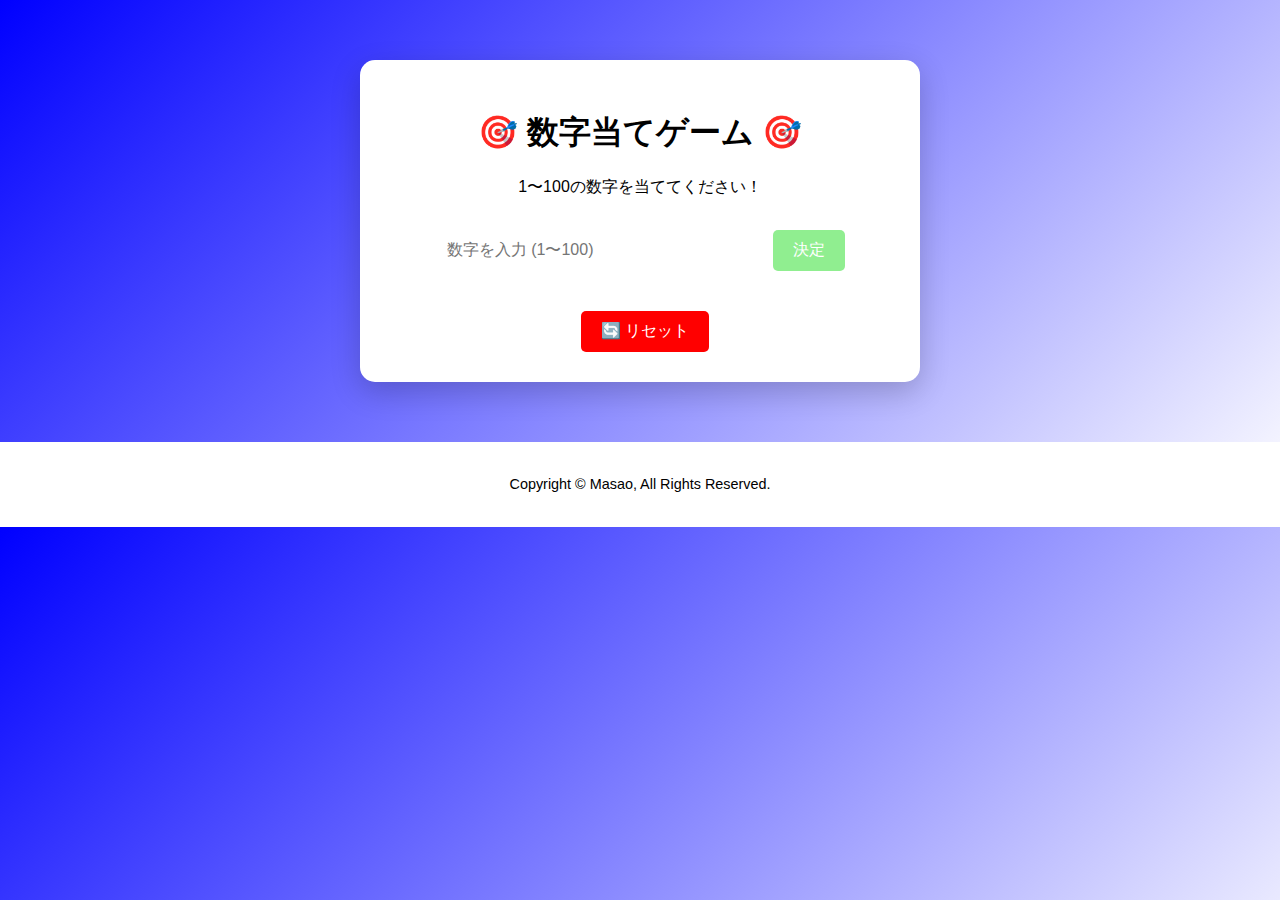
<file: index.html>
<!DOCTYPE html>
<html lang="ja">
<head>
  <meta charset="UTF-8">
  <title>数字当てゲーム</title>
  <link rel="stylesheet" href="style.css">
</head>
<body>
  <div class="container">
    <h1>🎯 数字当てゲーム 🎯</h1>
    <p>1〜100の数字を当ててください！</p>
    
    <input type="number" id="guessInput" placeholder="数字を入力 (1〜100)">
    <button onclick="checkGuess()">決定</button>
    
    <p id="message"></p>
    
    <button class="reset-btn" onclick="resetGame()">🔄 リセット</button>
  </div>

  <footer>
    <p> Copyright &copy; Masao, All Rights Reserved.</p>
  </footer>

  <script src="script.js"></script>
</body>
</html>
</file>
<file: style.css>
body {
  background: linear-gradient(135deg, blue,white);
  font-family: 'Segoe UI', sans-serif;
  margin: 0;
  padding: 0;
  text-align: center;
}

.container {
  background: white;
  max-width: 500px;
  margin: 60px auto;
  padding: 30px;
  border-radius: 15px;
  box-shadow: 0 10px 30px rgba(0,0,0,0.2);
}

h1 {
  color: black;
}

input[type="number"] {
  padding: 10px;
  font-size: 1rem;
  width: 60%;
  border: 2px solid white;
  border-radius: 5px;
  margin-top: 15px;
}

button {
  padding: 10px 20px;
  font-size: 1rem;
  margin-left: 10px;
  background-color: lightgreen;
  color: white;
  border: none;
  border-radius: 5px;
  cursor: pointer;
}

button:hover {
  background-color: lightgreen;
}

#message {
  margin-top: 20px;
  font-size: 1.2rem;
  font-weight: bold;
  color: black;
}

.reset-btn {
  margin-top: 20px;
  background-color: red;
}

.reset-btn:hover {
  background-color: red;
}

footer {
  margin-top: 40px;
  padding: 20px;
  background-color: white;
  font-size: 0.9rem;
  color: black;
}
</file>
